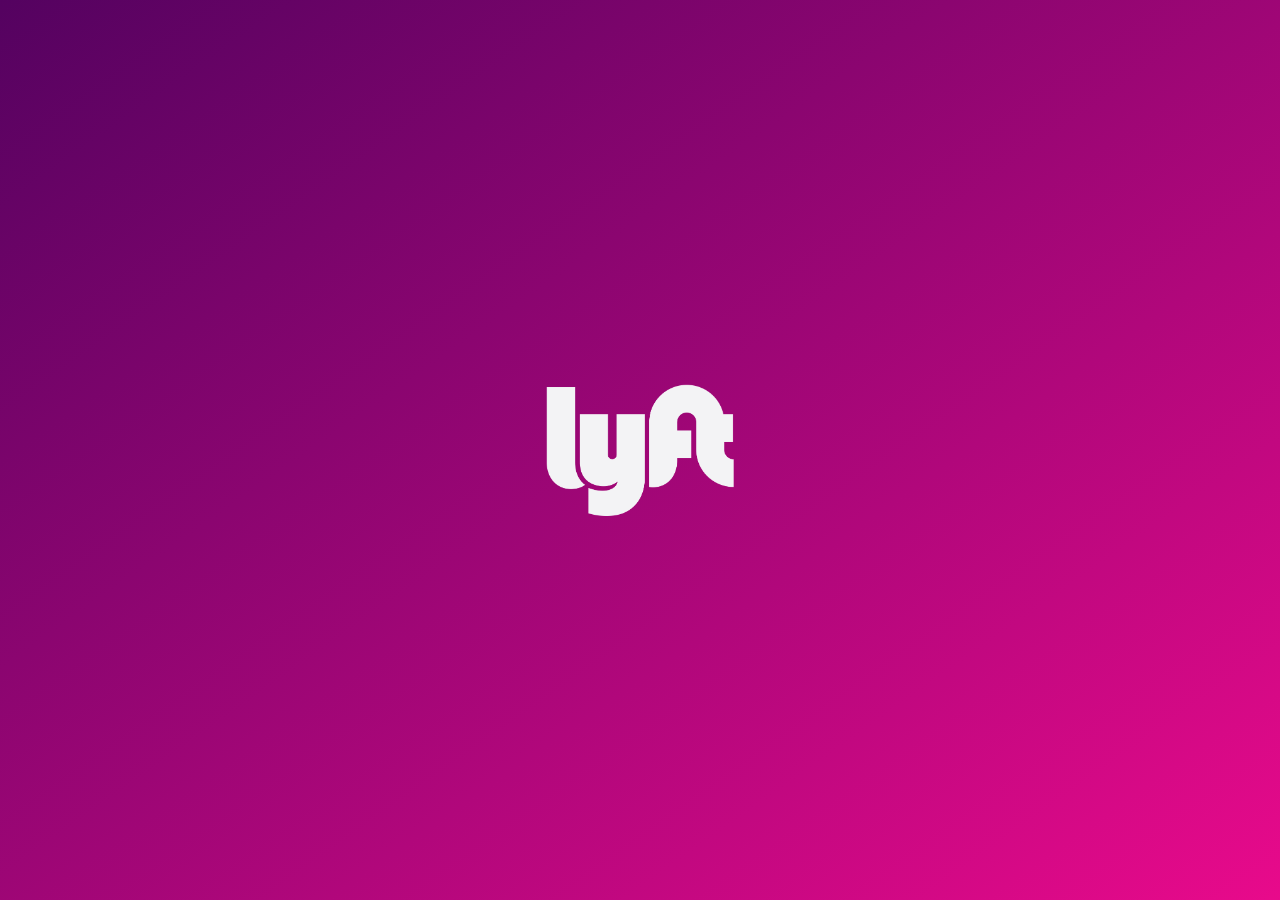
<file: index.html>
<!DOCTYPE html>
<html lang="en">

<head>
  <meta charset="UTF-8">
  <meta name="viewport" content="width=device-width, initial-scale=1.0">
  <meta http-equiv="X-UA-Compatible" content="ie=edge">
  <link rel="stylesheet" href="vendors/bootstrap/css/bootstrap.min.css">
  <link href="https://fonts.googleapis.com/css?family=Roboto" rel="stylesheet">  <link rel="stylesheet" href="css/main.css">
  <title>Lyft</title>
</head>

<body>
  <section id="splash" class="container-fluid screen-100vh valign-center">
    <div class="row">
      <div class="col-xs-12">
        <figure class="logo">
          <img src="assets/images/logo-white.png" alt="Logo Lyft">
        </figure>
      </div>
    </div>
  </section>

  <script src="https://code.jquery.com/jquery-3.2.1.min.js"></script>
  <script type="text/javascript" src="vendors/bootstrap/js/bootstrap.min.js"></script>
  <script type="text/javascript" src="js/app.js"></script>
</body>

</html>
</file>
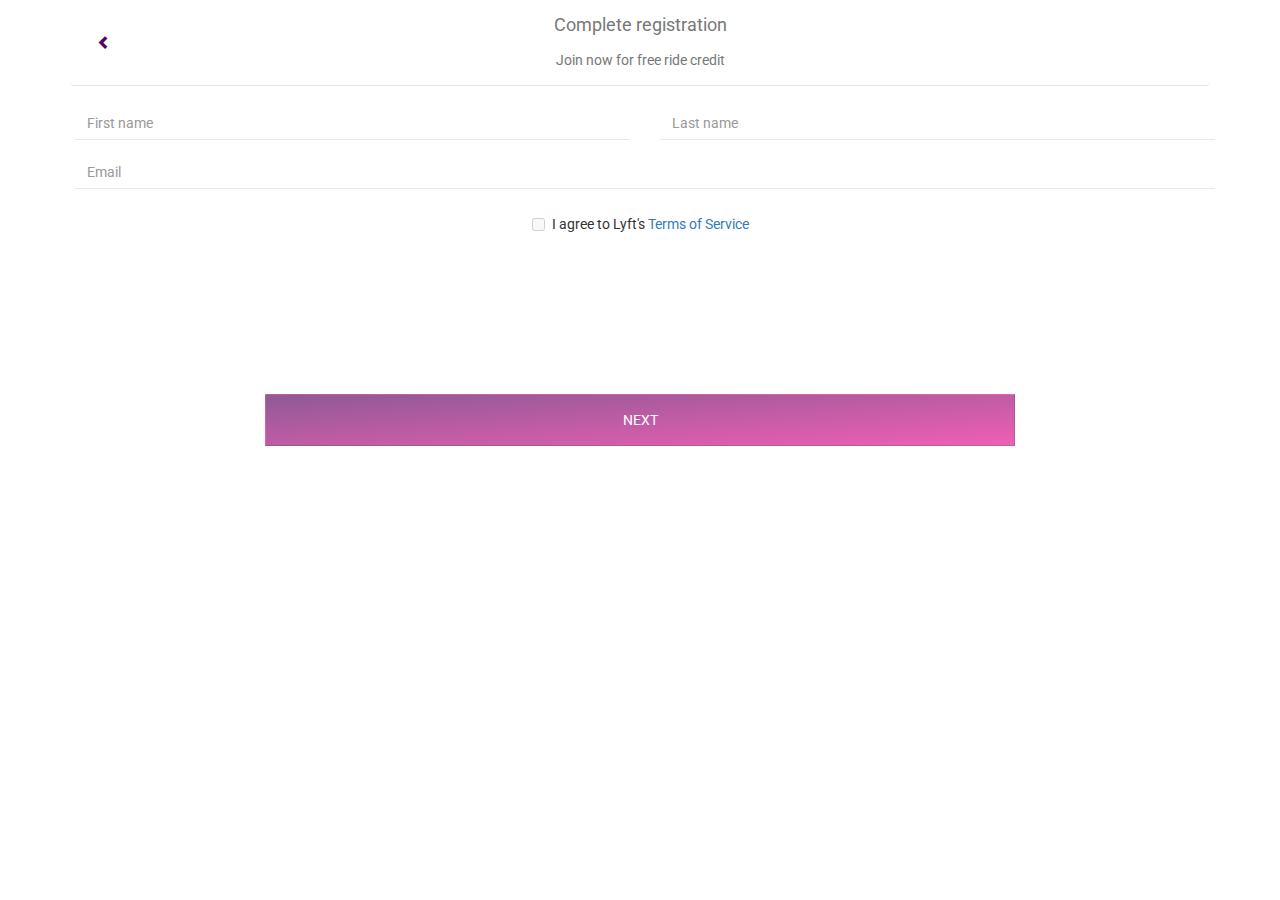
<file: views/complete.html>
<!DOCTYPE html>
<html lang="en">

<head>
  <meta charset="UTF-8">
  <meta name="viewport" content="width=device-width, initial-scale=1.0">
  <meta http-equiv="X-UA-Compatible" content="ie=edge">
  <link rel="stylesheet" href="../vendors/bootstrap/css/bootstrap.min.css">
  <link href="https://fonts.googleapis.com/css?family=Roboto" rel="stylesheet">
  <link rel="stylesheet" href="../css/main.css">
  <title>Lyft - Complete registration</title>
</head>

<body>
  <!-- Encabezado -->
  <header class="container">
    <nav class="navbar navbar-default">
      <div class="container-fluid">
        <div class="navbar-header">
          <button id="back" type="button" class="btn btn-back" data-target="verify">
            <span class="glyphicon glyphicon-chevron-left"></span>
          </button>
          <a class="navbar-brand text-center" href="#">Complete registration</a>
          <p class="navbar-text text-center">Join now for free ride credit</p>
        </div>
    </nav>
  </header>

  <main>
    <!-- Formulario de datos -->
    <section class="container">
      <div class="row">
        <div class="form-group col-xs-6">
          <label class="sr-only" for="firstName">First name</label>
          <input type="text" class="form-control" placeholder="First name" id="firstName">
        </div>
        <div class="form-group col-xs-6">
          <label class="sr-only" for="lastName">Last name</label>
          <input type="text" class="form-control" placeholder="Last name" id="lastName">
        </div> 
        <div class="form-group col-xs-12">
          <label class="sr-only" for="email">Email</label>
          <input type="text" class="form-control" placeholder="Email" id="email">
        </div> 
      </div>
      <!-- Checkbox para completar el formulario -->
      <div class="checkbox text-center">
        <label><input type="checkbox" id="check-terms" disabled>
          I agree to Lyft's <a href="#">Terms of Service</a></label>
      </div>
      <!-- Boton next -->
      <div class="row">
        <div class="col-xs-8 col-xs-offset-2">
          <button id="complete" type="button" class="btn btn-lyft text-uppercase center-block" data-target="verify" disabled>next</button>
        </div>
      </div>
    </section>
  </main>

  <script src="https://code.jquery.com/jquery-3.2.1.min.js"></script>
  <script type="text/javascript" src="../vendors/bootstrap/js/bootstrap.min.js"></script>
  <script type="text/javascript" src="../js/app.js"></script>
</body>

</html>
</file>
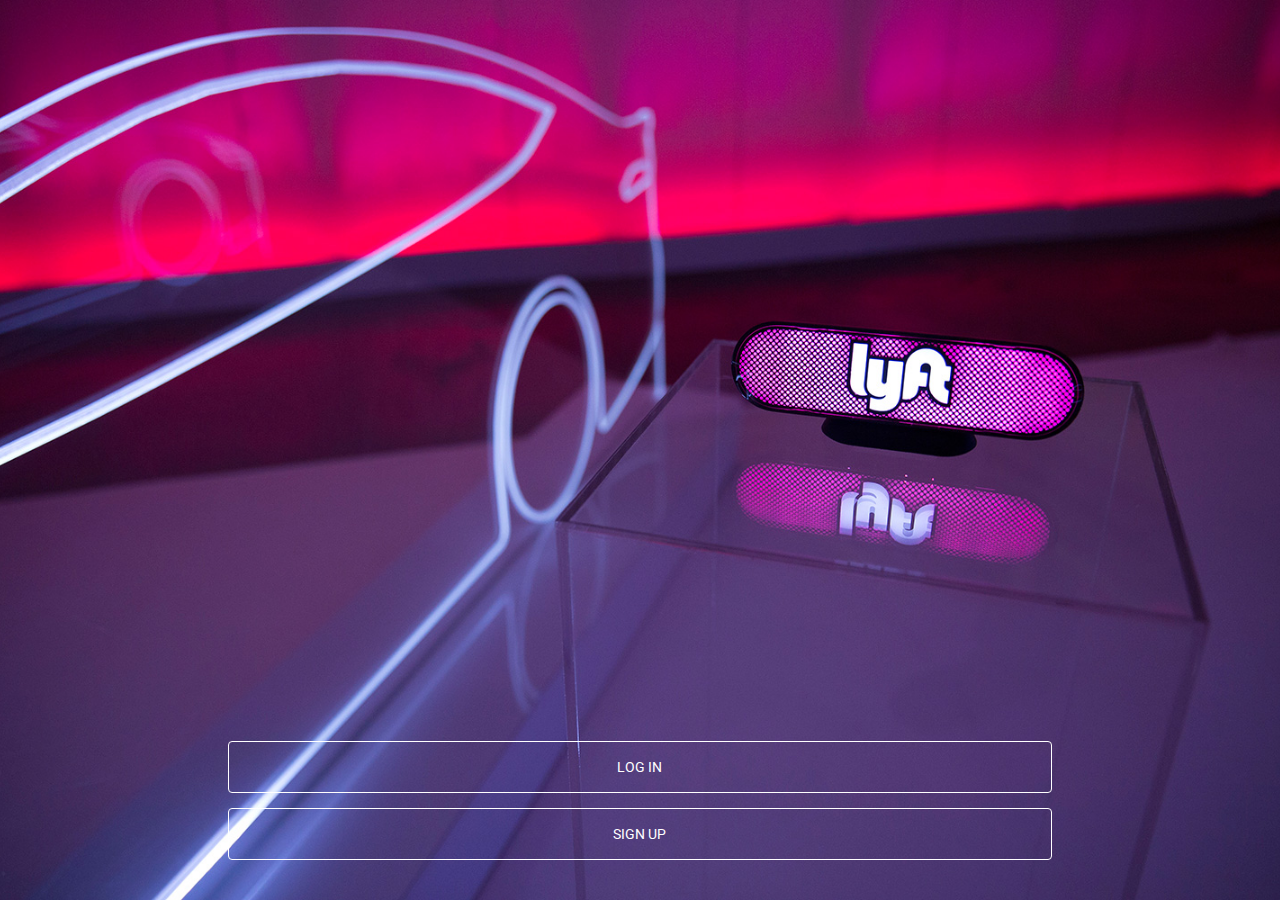
<file: views/home.html>
<!DOCTYPE html>
<html lang="en">

<head>
  <meta charset="UTF-8">
  <meta name="viewport" content="width=device-width, initial-scale=1.0">
  <meta http-equiv="X-UA-Compatible" content="ie=edge">
  <link rel="stylesheet" href="../vendors/bootstrap/css/bootstrap.min.css">
  <link href="https://fonts.googleapis.com/css?family=Roboto" rel="stylesheet">
  <link rel="stylesheet" href="../css/main.css">
  <title>Lyft - Home</title>
</head>

<body>
  <section id="home" class="container-fluid screen-100vh">
    <div class="row">
      <div class="col-xs-5 col-xs-offset-1 col-md-8 col-md-offset-2">
        <button id="login" class="btn btn-transparent pull-right text-uppercase" data-target="login">log in</button>
      </div>
      <div class="col-xs-5 col-md-8 col-md-offset-2">
        <button id="signup" class="btn btn-transparent text-uppercase" data-target="signup">sign up</button>
      </div>
    </div>
  </section>

  <script src="https://code.jquery.com/jquery-3.2.1.min.js"></script>
  <script type="text/javascript" src="../vendors/bootstrap/js/bootstrap.min.js"></script>
  <script type="text/javascript" src="../js/app.js"></script>
</body>

</html>
</file>
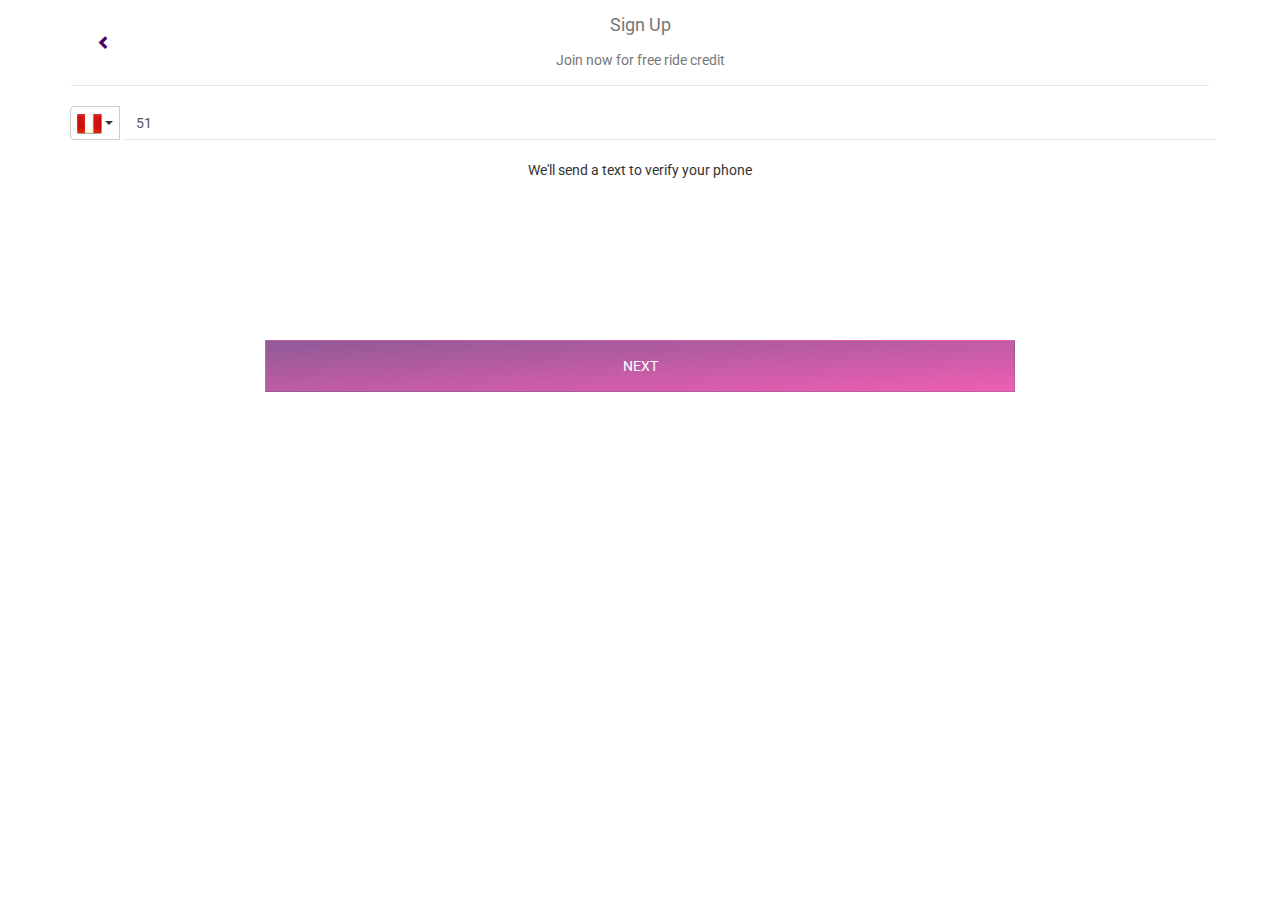
<file: views/signup.html>
<!DOCTYPE html>
<html lang="en">

<head>
  <meta charset="UTF-8">
  <meta name="viewport" content="width=device-width, initial-scale=1.0">
  <meta http-equiv="X-UA-Compatible" content="ie=edge">
  <link rel="stylesheet" href="../vendors/bootstrap/css/bootstrap.min.css">
  <link href="https://fonts.googleapis.com/css?family=Roboto" rel="stylesheet">
  <link rel="stylesheet" href="../css/main.css">
  <title>Lyft - Sign up</title>
</head>

<body>
  <!-- Encabezado -->
  <header class="container">
    <nav class="navbar navbar-default">
      <div class="container-fluid">
        <div class="navbar-header">
          <button id="back" type="button" class="btn btn-back" data-target="home">
            <span class="glyphicon glyphicon-chevron-left"></span>
          </button>
          <a class="navbar-brand text-center" href="#">Sign Up</a>
          <p class="navbar-text text-center">Join now for free ride credit</p>
        </div>
    </nav>
  </header>

  <main>
    <section class="container">
      <div class="row">
        <div class="col-xs-12">
          <!-- Button group para seleccionar pais -->
          <div class="input-group">
            <div class="input-group-btn">
              <button id="selected-country" type="button" class="btn btn-default dropdown-toggle" data-toggle="dropdown" aria-haspopup="true" aria-expanded="false">
                <img src="../assets/images/flag-per.png" alt="Country flag"> <span class="caret"></span>
              </button>
              <ul id="countries" class="dropdown-menu">
                <li><a href="#" id="per" data-prefix="51"><img src="../assets/images/flag-per.png" alt="Country flag"></a></li>
                <li><a href="#" id="mex" data-prefix="52"><img src="../assets/images/flag-mex.png" alt="Country flag"></a></li>
                <li><a href="#" id="ven" data-prefix="53"><img src="../assets/images/flag-ven.png" alt="Country flag"></a></li>
                <li role="separator" class="divider"></li>
                <li><a href="#" id="eeuu" data-prefix="01"><img src="../assets/images/flag-eeuu.png" alt="Country flag"></a></li>
              </ul>
            </div>
            <!-- Input para colocar telefono -->
            <input type="tel" class="form-control" id="phoneNumber" placeholder="Insert phone number" value="51" maxlength="10">
          </div>
        </div>  
      </div>
      <p class="text-center mt-20">We'll send a text to verify your phone</p>
      <!-- Boton next -->
      <div class="row">
        <div class="col-xs-8 col-xs-offset-2">
          <button id="finish-signup" type="button" class="btn btn-lyft text-uppercase center-block" data-target="verify" disabled>next</button>
        </div>
      </div>
    </section>
  </main>

  <script src="https://code.jquery.com/jquery-3.2.1.min.js"></script>
  <script type="text/javascript" src="../vendors/bootstrap/js/bootstrap.min.js"></script>
  <script type="text/javascript" src="../js/app.js"></script>
</body>

</html>
</file>
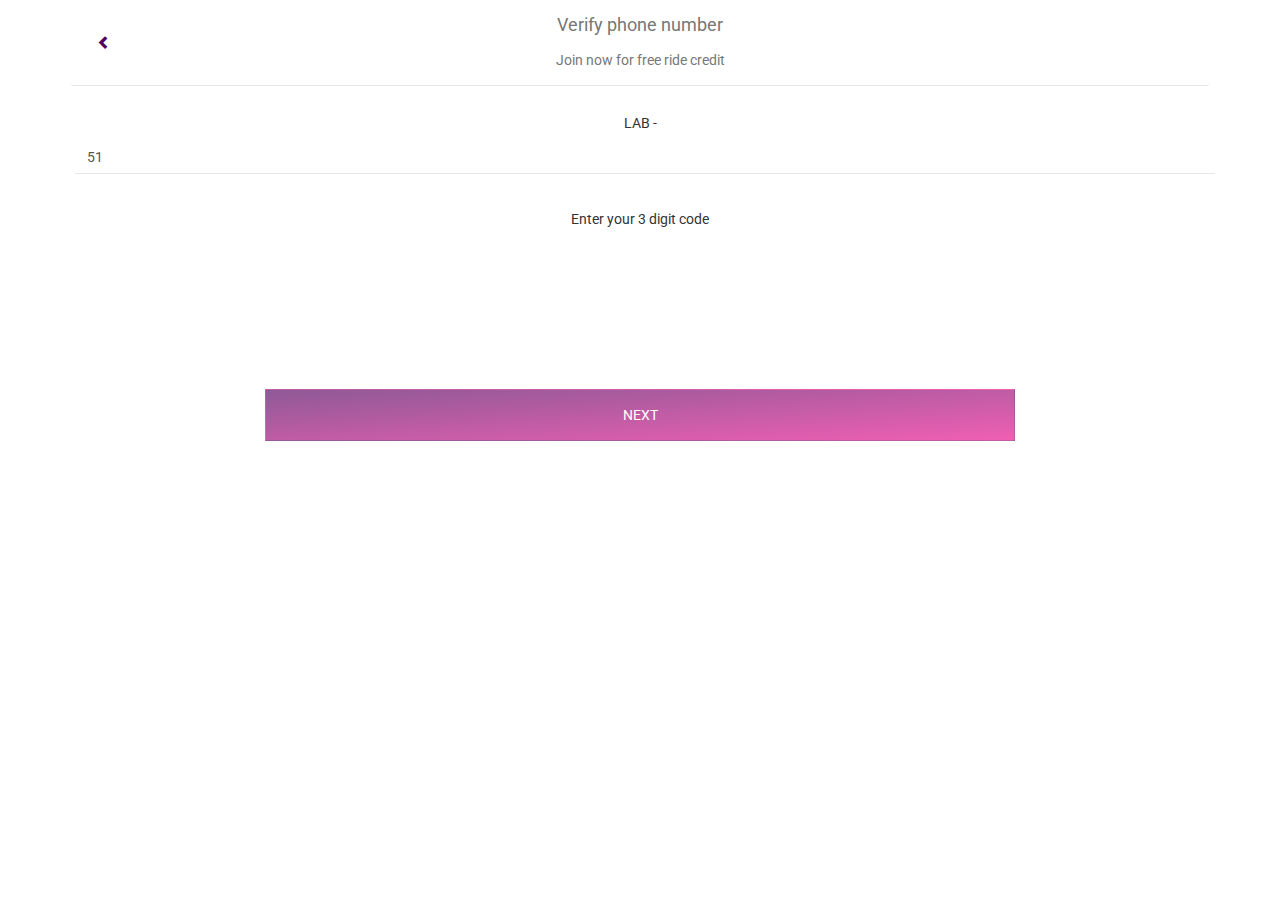
<file: views/verify.html>
<!DOCTYPE html>
<html lang="en">

<head>
  <meta charset="UTF-8">
  <meta name="viewport" content="width=device-width, initial-scale=1.0">
  <meta http-equiv="X-UA-Compatible" content="ie=edge">
  <link rel="stylesheet" href="../vendors/bootstrap/css/bootstrap.min.css">
  <link href="https://fonts.googleapis.com/css?family=Roboto" rel="stylesheet">
  <link rel="stylesheet" href="../css/main.css">
  <title>Lyft</title>
</head>

<body>
  <header class="container">
    <nav class="navbar navbar-default">
      <div class="container-fluid">
        <div class="navbar-header">
          <button id="back" type="button" class="btn btn-back" data-target="signup">
            <span class="glyphicon glyphicon-chevron-left"></span>
          </button>
          <a class="navbar-brand text-center" href="#">Verify phone number</a>
          <p class="navbar-text text-center">Join now for free ride credit</p>
        </div>
    </nav>
  </header>

  <main>
    <section class="container">
      <div class="row">
        <div class="col-xs-12">
          <div class="form-group center-block">
            <p class="form-control-static">LAB - </p>
            <input type="tel" class="form-control" id="phoneNumber" placeholder="Insert phone number" value="51">
          </div>
        </div>  
      </div>
      <p class="text-center mt-20">Enter your 3 digit code</p>
      <div class="row relative">
        <div class="col-xs-8 col-xs-offset-2">
          <button id="finish-signup" type="button" class="btn btn-lyft text-uppercase center-block" data-target="verify" disabled>next</button>
        </div>
      </div>
    </section>
  </main>

  <script src="https://code.jquery.com/jquery-3.2.1.min.js"></script>
  <script type="text/javascript" src="../vendors/bootstrap/js/bootstrap.min.js"></script>
  <script type="text/javascript" src="../js/app.js"></script>
</body>

</html>
</file>
<file: css/main.css>
/* General styles */
:root{
  --lyft-purple: #540260;
  --lyft-pink: #e80a8b;
}

* {
  font-family: 'Roboto', sans-serif;
}

img {
  width: 100%;
}

.btn-transparent {
  background-color: transparent;
  color: #fff;
  border: 1px solid #fff;
  width: 100%;
  min-width: 75px;
  padding: 15px;
  margin-bottom: 15px;
  height: auto;
}

.btn-transparent:hover {
  background-color: #fff;
  color: var(--lyft-purple);
}

.btn-lyft {
  width: 100%;
  background: linear-gradient(to bottom right, 
  var(--lyft-purple), var(--lyft-pink));
  color: #fff;
  font-size: 1em;
  margin-top: 150px;
  border-radius: 0;
  padding: 15px;
}

.btn-lyft:hover {
  color: #fff;
  background: linear-gradient(to bottom right, 
  #3a0043, #c50073);
}

.btn-lyft:disabled {
  background-color: #c6c6c6;
}

.btn-back {
  position: absolute;
  top: 50%;
  transform: translateY(-50%);
  border: none;
  background-color: transparent;
  color: var(--lyft-purple);
}

.btn-back:hover {
  color: #c600e4;
}

/* Overwrite styles */
.btn {
  transition: .25s;
}

.navbar-default {
  background-color: #fff;
  border: none;
  border-bottom: 1px solid #e7e7e7;
}

.navbar-header {
  position: relative;
}

.navbar-brand {
  width: 100%;
}

.dropdown-menu {
  min-width: auto;
}

.dropdown-menu img {
  width: 25px;
}

.form-group {
  text-align: center;
}

.form-control {
  border: none;
  border-bottom: 1px solid #e7e7e7;
  box-shadow: none;
  margin-left: 5px;
  border-radius: 0;
  display: inline-block;
  vertical-align: middle;
}

/* Helpers */
.screen-100vh{
  height: 100vh;
  margin-bottom: 0;
}

.valign-center {
  display: flex;
  align-items: center;
  justify-content: center;
}

.mt-20 {
  margin-top: 20px;
}

/* Site styles */
#splash {
  background: linear-gradient(to bottom right, 
  var(--lyft-purple), var(--lyft-pink));
}

.logo {
  margin: 0 auto;
  width: 75%;
  max-width: 250px;
}

#home {
  background-image: url('../assets/images/home-bg.jpg');
  background-position: 65% 50%;
  background-size: cover;
  padding-bottom: 20px;
  position: relative;
}

#home .row {
  position: absolute;
  width: 100%;
  bottom: 25px;
}

#selected-country {
  height: 34px;
  padding: 1px 6px;
}

#selected-country img {
  width: 25px;
}

#verification {
  width: 100px;
}

@media(min-width: 768px) {
  .navbar-header, .navbar-text {
    float: none;
  }
  
  .navbar>.container-fluid .navbar-brand {
    margin-left: 0;
  }
}
</file>
